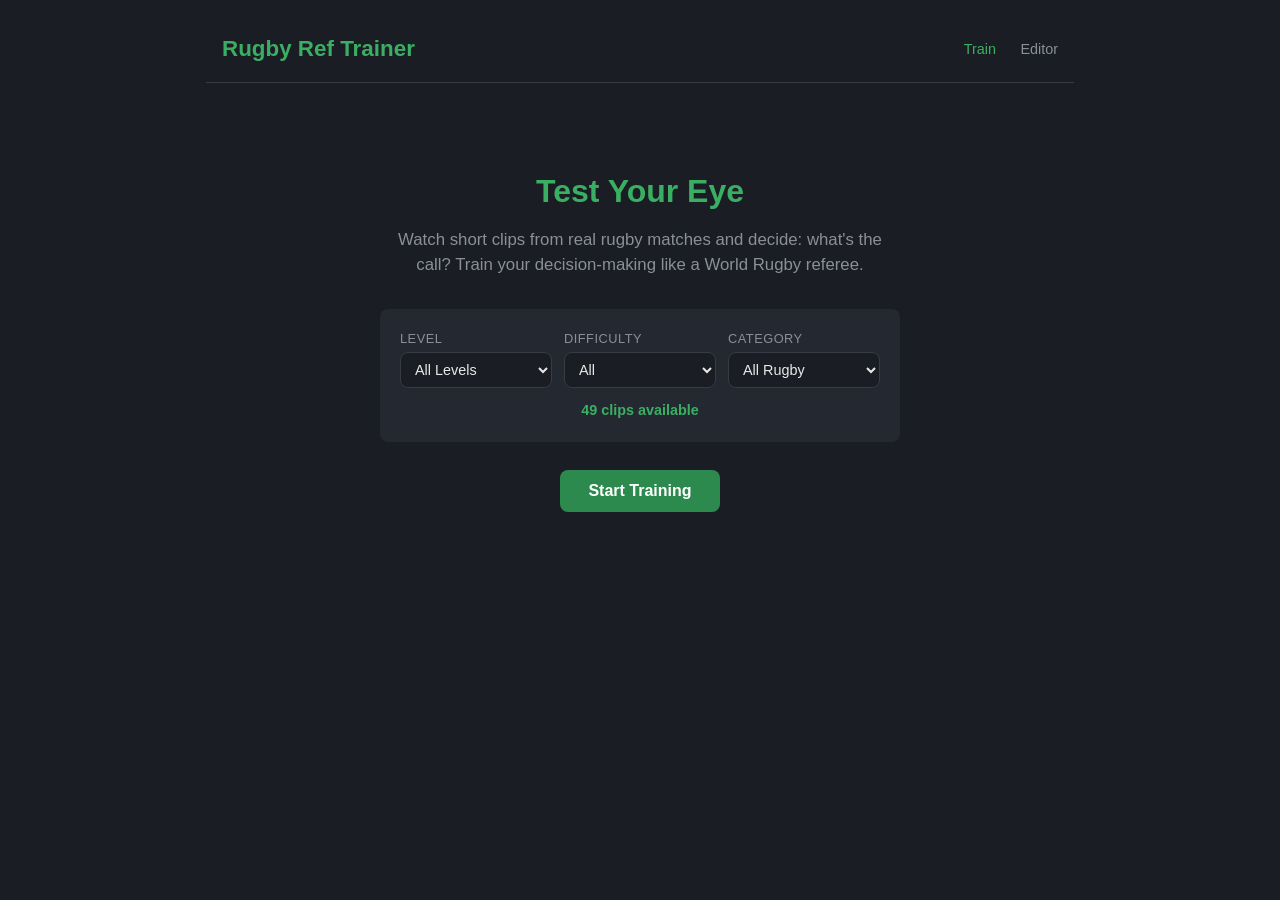
<file: index.html>
<!DOCTYPE html>
<html lang="en">
<head>
  <meta charset="UTF-8">
  <meta name="viewport" content="width=device-width, initial-scale=1.0">
  <title>Rugby Ref Trainer</title>
  <link rel="stylesheet" href="css/style.css">
</head>
<body>
  <div class="container">
    <header>
      <h1>Rugby Ref Trainer</h1>
      <nav>
        <a href="index.html" class="active">Train</a>
        <a href="editor.html">Editor</a>
      </nav>
    </header>

    <!-- Welcome Screen -->
    <div id="welcome-screen" class="screen active">
      <div class="welcome">
        <h2>Test Your Eye</h2>
        <p>Watch short clips from real rugby matches and decide: what's the call? Train your decision-making like a World Rugby referee.</p>

        <div class="filters">
          <div class="filter-row">
            <div class="filter-group">
              <label for="filter-level">Level</label>
              <select id="filter-level">
                <option value="all">All Levels</option>
                <option value="international">International</option>
                <option value="premiership">Premiership</option>
                <option value="super rugby">Super Rugby</option>
                <option value="grassroots">Grassroots</option>
                <option value="educational">Educational</option>
              </select>
            </div>
            <div class="filter-group">
              <label for="filter-difficulty">Difficulty</label>
              <select id="filter-difficulty">
                <option value="all">All</option>
                <option value="easy">Easy</option>
                <option value="medium">Medium</option>
                <option value="hard">Hard</option>
              </select>
            </div>
            <div class="filter-group">
              <label for="filter-gender">Category</label>
              <select id="filter-gender">
                <option value="all">All Rugby</option>
                <option value="men">Men's</option>
                <option value="women">Women's</option>
                <option value="educational">Educational</option>
              </select>
            </div>
          </div>
          <p class="clip-count" id="clip-count">0 clips available</p>
        </div>

        <button id="start-btn" class="btn btn-primary">Start Training</button>
      </div>
    </div>

    <!-- Quiz Screen -->
    <div id="quiz-screen" class="screen">
      <div class="score-bar">
        <div class="stat">
          <span class="stat-label">Score</span>
          <span class="stat-value" id="score-value">0/0</span>
        </div>
        <div class="stat">
          <span class="stat-label">Accuracy</span>
          <span class="stat-value" id="accuracy-value">-</span>
        </div>
        <div class="stat">
          <span class="stat-label">Clip</span>
          <span class="stat-value" id="clip-progress">1/1</span>
        </div>
      </div>

      <div class="clip-info">
        <span class="clip-title" id="clip-title">Loading...</span>
        <div class="clip-meta">
          <span class="badge badge-medium" id="clip-difficulty">medium</span>
          <span class="badge badge-fullgame" id="clip-mode" style="display: none;">Full Game</span>
          <span id="clip-level" style="color: var(--text-muted); font-size: 0.8rem;"></span>
        </div>
      </div>

      <div class="player-wrapper">
        <div id="yt-player"></div>
        <div id="buildup-indicator" class="buildup-indicator" style="display: none;">
          <div class="buildup-pulse"></div>
          <span>Watch the play...</span>
        </div>
      </div>

      <div style="text-align: center; margin-bottom: 12px;">
        <button id="make-call-btn" class="btn btn-primary">Make Your Call</button>
      </div>

      <div id="decision-area" class="decision-area" style="display: none;"></div>

      <div id="result-card" class="result-card" style="display: none;"></div>

      <div class="result-actions" id="result-actions">
        <button id="replay-btn" class="btn btn-secondary">Replay Clip</button>
        <button id="watch-ref-btn" class="btn btn-watch-ref" style="display: none;">Watch Ref Decision</button>
        <button id="next-btn" class="btn btn-primary">Next Clip</button>
      </div>
    </div>

    <!-- Empty State -->
    <div id="empty-screen" class="screen">
      <div class="empty-state">
        <h2>No Clips Yet</h2>
        <p>Add some clips via the Editor to start training.</p>
        <a href="editor.html" class="btn btn-primary">Go to Editor</a>
      </div>
    </div>

    <!-- Summary Screen -->
    <div id="summary-screen" class="screen">
      <div class="summary">
        <h2>Session Complete</h2>
        <div class="big-score" id="final-score">0%</div>
        <p class="final-message" id="final-message"></p>
        <p id="final-detail">0 correct out of 0 clips</p>
        <div class="breakdown" id="breakdown"></div>
        <div class="clip-review" id="clip-review"></div>
        <div style="margin-top: 32px;">
          <button id="restart-btn" class="btn btn-primary">Train Again</button>
        </div>
      </div>
    </div>
  </div>

  <div class="toast" id="toast"></div>

  <script src="js/clips.js"></script>
  <script src="js/youtube.js"></script>
  <script src="js/app.js"></script>
</body>
</html>
</file>
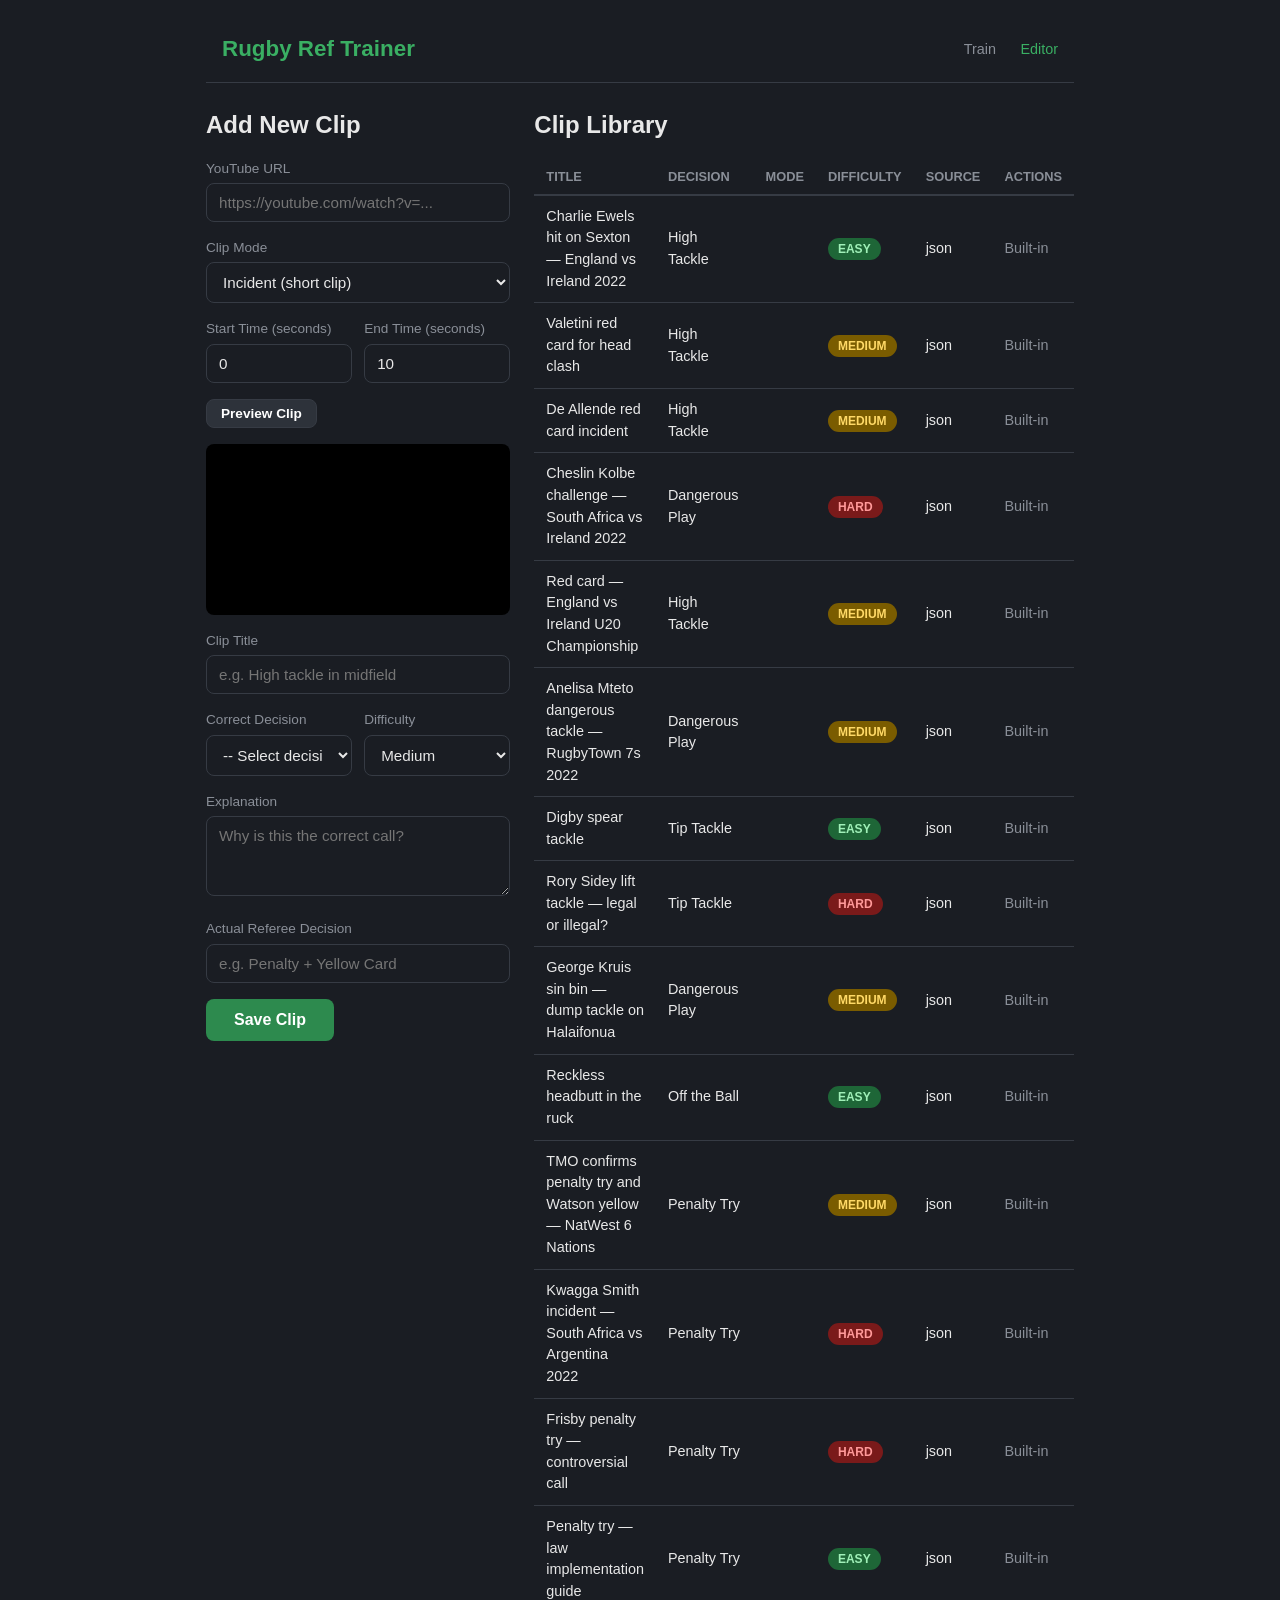
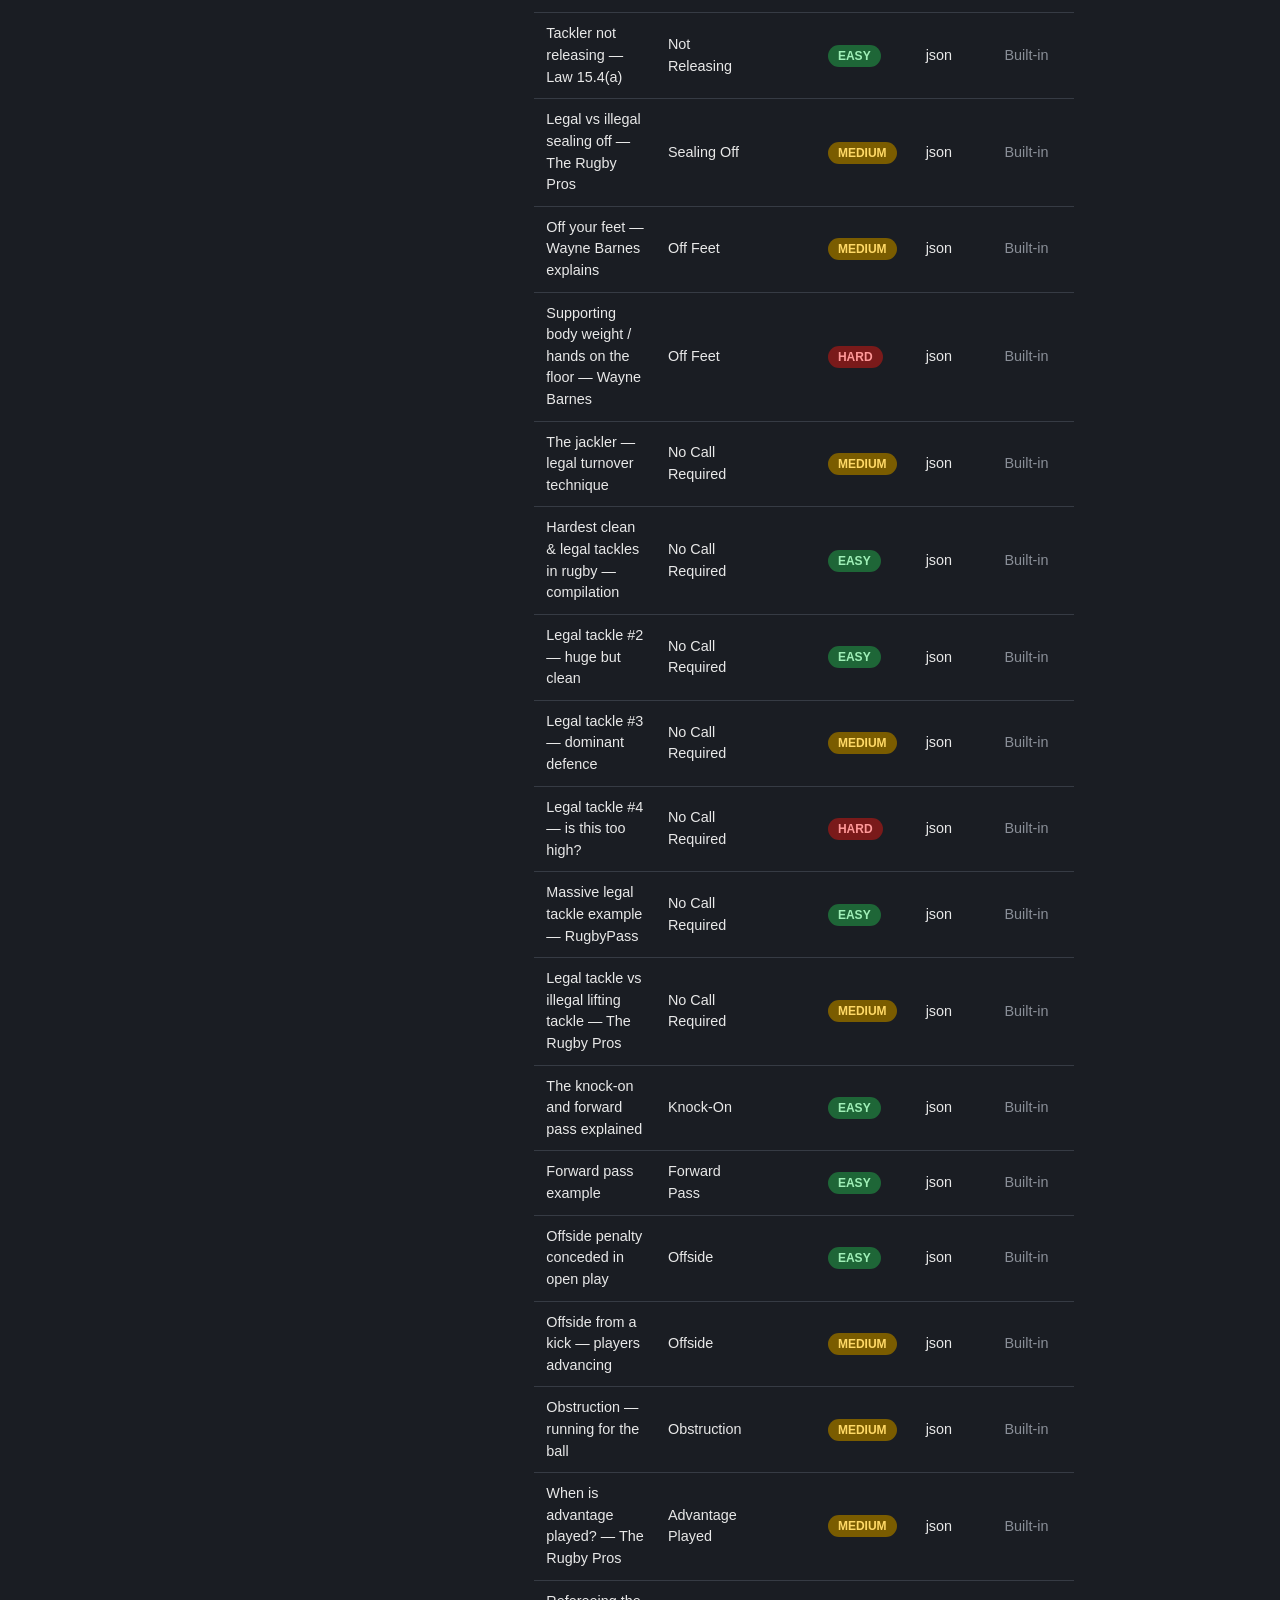
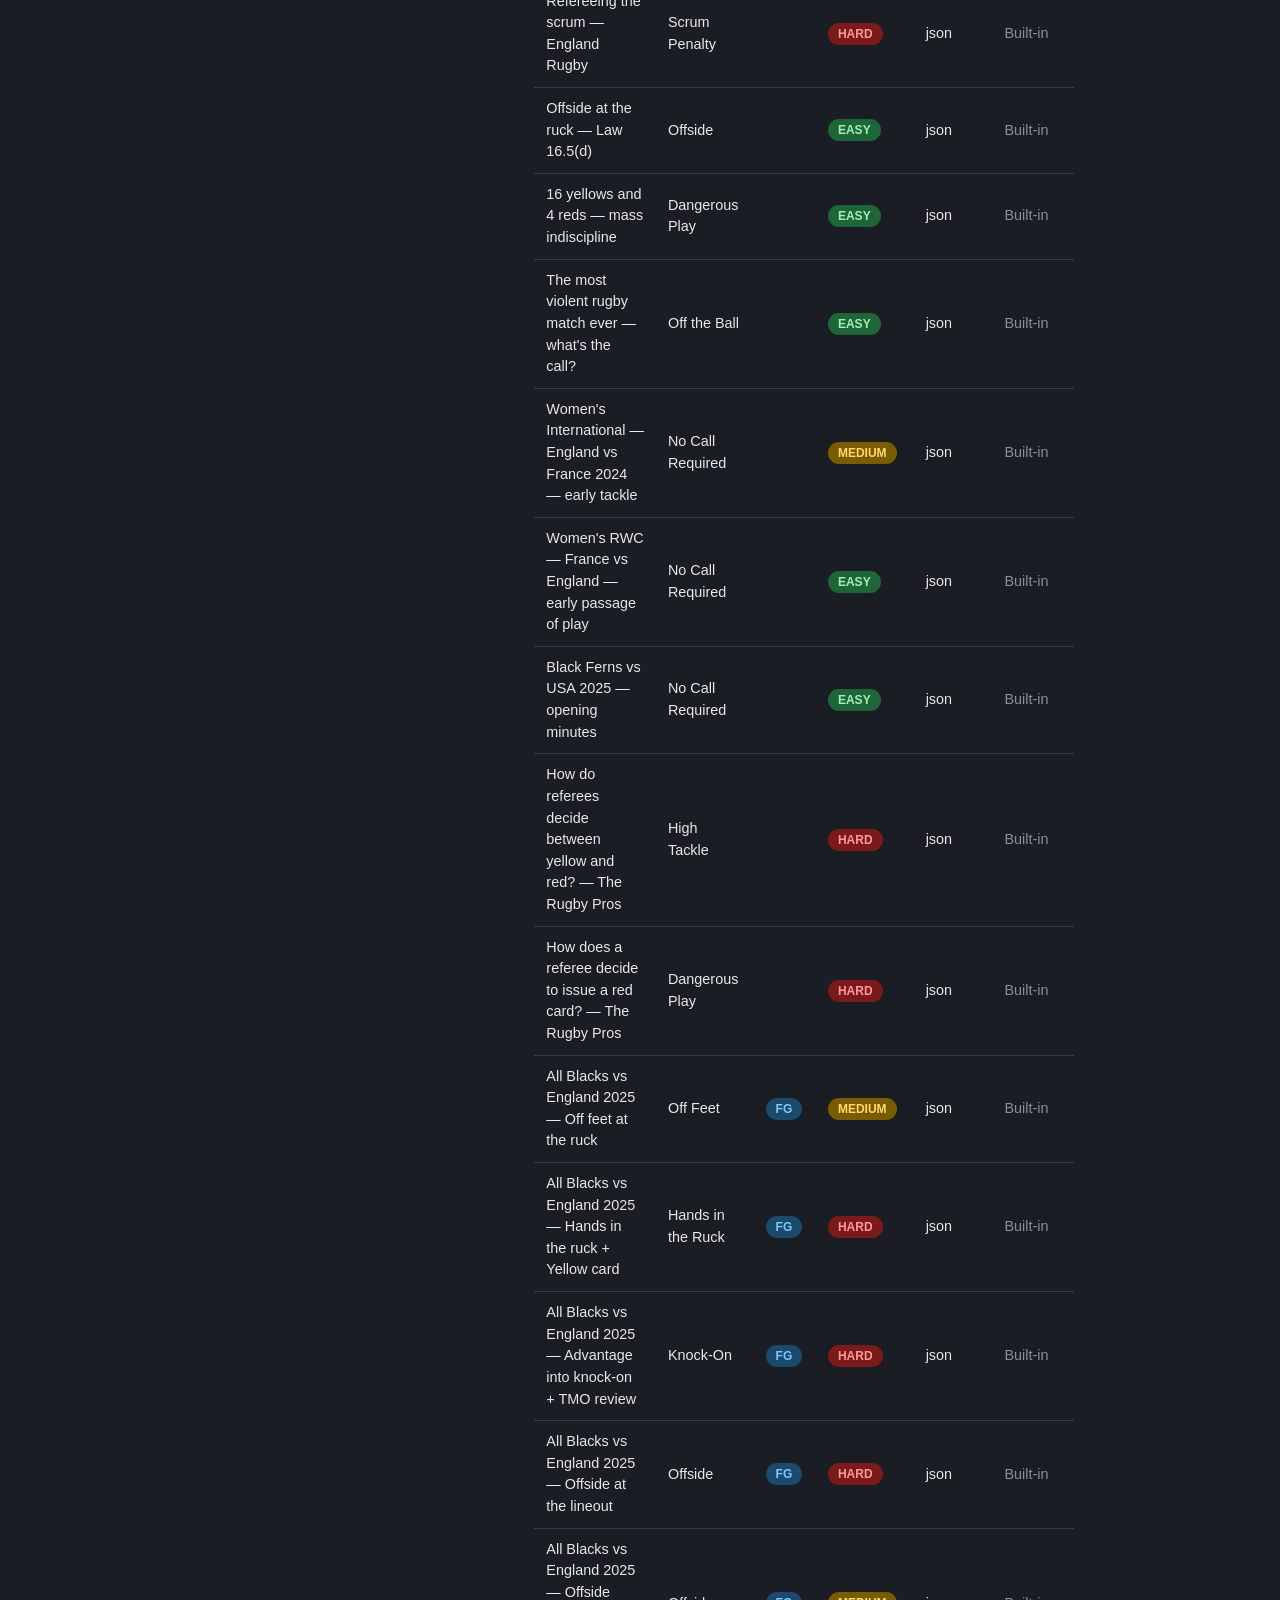
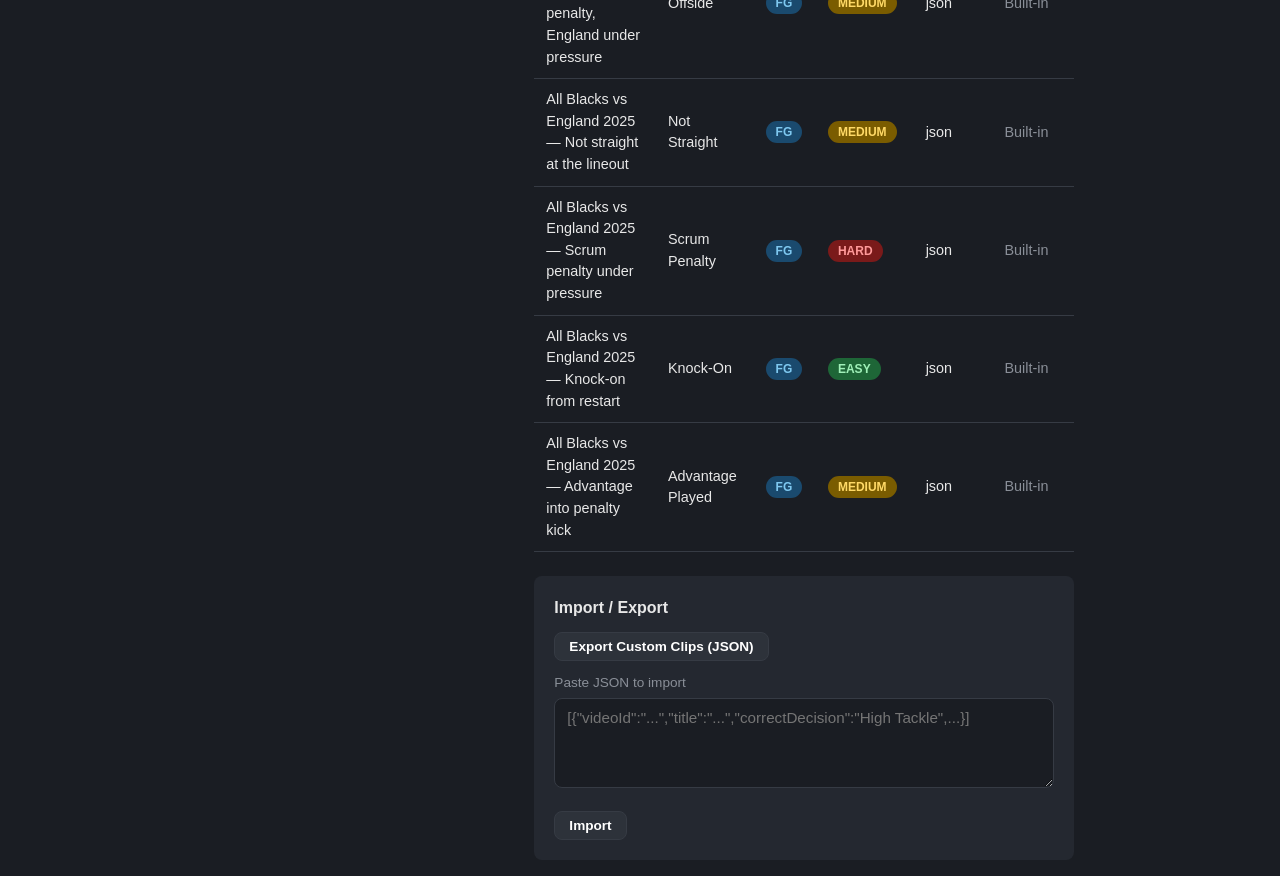
<file: editor.html>
<!DOCTYPE html>
<html lang="en">
<head>
  <meta charset="UTF-8">
  <meta name="viewport" content="width=device-width, initial-scale=1.0">
  <title>Clip Editor — Rugby Ref Trainer</title>
  <link rel="stylesheet" href="css/style.css">
</head>
<body>
  <div class="container">
    <header>
      <h1>Rugby Ref Trainer</h1>
      <nav>
        <a href="index.html">Train</a>
        <a href="editor.html" class="active">Editor</a>
      </nav>
    </header>

    <div class="editor-layout">
      <!-- Left: Form -->
      <div>
        <h2 id="form-title" style="margin-bottom: 16px;">Add New Clip</h2>
        <form id="clip-form">
          <div class="form-group">
            <label for="url-input">YouTube URL</label>
            <input type="text" id="url-input" placeholder="https://youtube.com/watch?v=..." required>
          </div>

          <div class="form-group">
            <label for="mode-select">Clip Mode</label>
            <select id="mode-select">
              <option value="incident">Incident (short clip)</option>
              <option value="fullgame">Full Game (build-up + decision moment)</option>
            </select>
          </div>

          <!-- Incident mode times -->
          <div id="incident-times" class="form-row">
            <div class="form-group">
              <label for="start-input">Start Time (seconds)</label>
              <input type="number" id="start-input" min="0" step="0.5" value="0">
            </div>
            <div class="form-group">
              <label for="end-input">End Time (seconds)</label>
              <input type="number" id="end-input" min="0" step="0.5" value="10">
            </div>
          </div>

          <!-- Full game mode times -->
          <div id="fullgame-times" style="display: none;">
            <div class="form-row" style="margin-bottom: 12px;">
              <div class="form-group">
                <label for="buildup-input">Build-up Start (seconds)</label>
                <input type="number" id="buildup-input" min="0" step="0.5" value="0">
              </div>
              <div class="form-group">
                <label for="whistle-input">Decision Moment (seconds)</label>
                <input type="number" id="whistle-input" min="0" step="0.5" value="25">
              </div>
            </div>
            <div class="form-group">
              <label for="aftermath-input">Aftermath End (seconds)</label>
              <input type="number" id="aftermath-input" min="0" step="0.5" value="40">
              <small style="color: var(--text-muted);">When the ref signals, shows card, or replay ends</small>
            </div>
          </div>

          <div style="margin-bottom: 16px;">
            <button type="button" id="preview-btn" class="btn btn-secondary btn-small">Preview Clip</button>
            <button type="button" id="preview-aftermath-btn" class="btn btn-secondary btn-small" style="display: none;">Preview Aftermath</button>
          </div>

          <div class="player-wrapper" style="margin-bottom: 16px;">
            <div id="editor-player"></div>
          </div>

          <div class="form-group">
            <label for="title-input">Clip Title</label>
            <input type="text" id="title-input" placeholder="e.g. High tackle in midfield">
          </div>

          <div class="form-row">
            <div class="form-group">
              <label for="decision-select">Correct Decision</label>
              <select id="decision-select" required></select>
            </div>
            <div class="form-group">
              <label for="difficulty-select">Difficulty</label>
              <select id="difficulty-select">
                <option value="easy">Easy</option>
                <option value="medium" selected>Medium</option>
                <option value="hard">Hard</option>
              </select>
            </div>
          </div>

          <div class="form-group">
            <label for="explanation-input">Explanation</label>
            <textarea id="explanation-input" placeholder="Why is this the correct call?"></textarea>
          </div>

          <div class="form-group">
            <label for="ref-call-input">Actual Referee Decision</label>
            <input type="text" id="ref-call-input" placeholder="e.g. Penalty + Yellow Card">
          </div>

          <div class="form-actions">
            <button type="submit" class="btn btn-primary">Save Clip</button>
            <button type="button" id="cancel-btn" class="btn btn-secondary" style="display: none;">Cancel</button>
          </div>
        </form>
      </div>

      <!-- Right: Clip list + Import/Export -->
      <div>
        <h2 style="margin-bottom: 16px;">Clip Library</h2>
        <div id="clip-list"></div>

        <div class="io-area">
          <h3>Import / Export</h3>
          <div class="btn-row">
            <button id="export-btn" class="btn btn-secondary btn-small">Export Custom Clips (JSON)</button>
          </div>
          <div class="form-group" style="margin-top: 12px;">
            <label for="import-area">Paste JSON to import</label>
            <textarea id="import-area" rows="4" placeholder='[{"videoId":"...","title":"...","correctDecision":"High Tackle",...}]'></textarea>
          </div>
          <button id="import-btn" class="btn btn-secondary btn-small">Import</button>
        </div>
      </div>
    </div>
  </div>

  <div class="toast" id="toast"></div>

  <script src="js/clips.js"></script>
  <script src="js/youtube.js"></script>
  <script src="js/editor.js"></script>
</body>
</html>
</file>
<file: css/style.css>
/* Rugby Referee Trainer — Dark Rugby Theme */
:root {
  --bg: #1a1d23;
  --bg-card: #242830;
  --bg-hover: #2d323a;
  --green: #2d8a4e;
  --green-light: #3aaf63;
  --green-dark: #1e6637;
  --red: #c0392b;
  --red-light: #e74c3c;
  --yellow: #f39c12;
  --text: #e8e8e8;
  --text-muted: #8a8f98;
  --border: #363b44;
  --radius: 8px;
  --shadow: 0 2px 8px rgba(0, 0, 0, 0.3);
}

* { margin: 0; padding: 0; box-sizing: border-box; }

body {
  font-family: -apple-system, BlinkMacSystemFont, 'Segoe UI', Roboto, sans-serif;
  background: var(--bg);
  color: var(--text);
  min-height: 100vh;
  line-height: 1.5;
}

/* Layout */
.container {
  max-width: 900px;
  margin: 0 auto;
  padding: 16px;
}

header {
  display: flex;
  align-items: center;
  justify-content: space-between;
  padding: 16px;
  border-bottom: 1px solid var(--border);
  margin-bottom: 24px;
}

header h1 {
  font-size: 1.4rem;
  font-weight: 700;
  color: var(--green-light);
}

header nav a {
  color: var(--text-muted);
  text-decoration: none;
  margin-left: 20px;
  font-size: 0.9rem;
  transition: color 0.2s;
}

header nav a:hover { color: var(--text); }
header nav a.active { color: var(--green-light); }

/* Player */
.player-wrapper {
  position: relative;
  width: 100%;
  padding-top: 56.25%;
  background: #000;
  border-radius: var(--radius);
  overflow: hidden;
  margin-bottom: 20px;
}

.player-wrapper iframe,
.player-wrapper > div {
  position: absolute;
  top: 0;
  left: 0;
  width: 100%;
  height: 100%;
}

/* Build-up indicator overlay */
.buildup-indicator {
  position: absolute;
  top: 12px;
  left: 12px;
  display: flex;
  align-items: center;
  gap: 8px;
  padding: 6px 14px;
  background: rgba(0, 0, 0, 0.7);
  border-radius: 20px;
  z-index: 10;
  font-size: 0.85rem;
  color: var(--yellow);
  font-weight: 600;
  pointer-events: none;
}

.buildup-pulse {
  width: 8px;
  height: 8px;
  border-radius: 50%;
  background: var(--yellow);
  animation: blink 1.2s ease-in-out infinite;
}

@keyframes blink {
  0%, 100% { opacity: 1; }
  50% { opacity: 0.3; }
}

/* Full game mode badge */
.badge-fullgame {
  background: #1a4a6e;
  color: #7ec8f0;
}

/* Watch Ref Decision button */
.btn-watch-ref {
  background: #1a4a6e;
  border: 1px solid #2d6a9e;
  color: #7ec8f0;
}

.btn-watch-ref:hover {
  background: #2d6a9e;
}

/* Screens */
.screen { display: none; }
.screen.active { display: block; }

/* Welcome */
.welcome {
  text-align: center;
  padding: 60px 20px;
}

.welcome h2 {
  font-size: 2rem;
  margin-bottom: 12px;
  color: var(--green-light);
}

.welcome > p {
  color: var(--text-muted);
  max-width: 500px;
  margin: 0 auto 32px;
  font-size: 1.05rem;
}

/* Filters */
.filters {
  max-width: 520px;
  margin: 0 auto 28px;
  background: var(--bg-card);
  border-radius: var(--radius);
  padding: 20px;
}

.filter-row {
  display: grid;
  grid-template-columns: 1fr 1fr 1fr;
  gap: 12px;
}

.filter-group {
  text-align: left;
}

.filter-group label {
  display: block;
  font-size: 0.8rem;
  color: var(--text-muted);
  margin-bottom: 4px;
  text-transform: uppercase;
  letter-spacing: 0.5px;
}

.filter-group select {
  width: 100%;
  padding: 8px 10px;
  background: var(--bg);
  border: 1px solid var(--border);
  border-radius: var(--radius);
  color: var(--text);
  font-size: 0.9rem;
}

.filter-group select:focus {
  outline: none;
  border-color: var(--green);
}

.clip-count {
  text-align: center;
  margin-top: 12px;
  color: var(--green-light);
  font-weight: 600;
  font-size: 0.9rem;
}

@media (max-width: 500px) {
  .filter-row { grid-template-columns: 1fr; }
}

/* Buttons */
.btn {
  display: inline-block;
  padding: 12px 28px;
  border: none;
  border-radius: var(--radius);
  font-size: 1rem;
  font-weight: 600;
  cursor: pointer;
  transition: all 0.2s;
  text-decoration: none;
  color: #fff;
}

.btn-primary { background: var(--green); }
.btn-primary:hover { background: var(--green-light); }
.btn-secondary { background: var(--bg-hover); border: 1px solid var(--border); }
.btn-secondary:hover { background: var(--border); }
.btn-danger { background: var(--red); }
.btn-danger:hover { background: var(--red-light); }
.btn-small { padding: 6px 14px; font-size: 0.85rem; }

.btn:disabled {
  opacity: 0.4;
  cursor: not-allowed;
}

/* Decision Grid */
.decision-area {
  margin-top: 16px;
}

.decision-area h3 {
  font-size: 1.1rem;
  margin-bottom: 16px;
  text-align: center;
  color: var(--text-muted);
}

.category-group {
  margin-bottom: 16px;
}

.category-group h4 {
  font-size: 0.8rem;
  text-transform: uppercase;
  letter-spacing: 1px;
  color: var(--text-muted);
  margin-bottom: 8px;
  padding-bottom: 4px;
  border-bottom: 1px solid var(--border);
}

.decision-buttons {
  display: flex;
  flex-wrap: wrap;
  gap: 8px;
}

.decision-btn {
  padding: 8px 16px;
  background: var(--bg-hover);
  border: 1px solid var(--border);
  border-radius: var(--radius);
  color: var(--text);
  cursor: pointer;
  font-size: 0.9rem;
  transition: all 0.15s;
}

.decision-btn:hover {
  background: var(--green-dark);
  border-color: var(--green);
}

.decision-btn.correct {
  background: var(--green);
  border-color: var(--green-light);
  color: #fff;
  animation: pulse 0.4s;
}

.decision-btn.incorrect {
  background: var(--red);
  border-color: var(--red-light);
  color: #fff;
}

.decision-btn.was-correct {
  outline: 2px solid var(--green-light);
  outline-offset: 2px;
}

@keyframes pulse {
  0% { transform: scale(1); }
  50% { transform: scale(1.05); }
  100% { transform: scale(1); }
}

/* Result */
.result-card {
  background: var(--bg-card);
  border-radius: var(--radius);
  padding: 24px;
  margin-top: 20px;
  border-left: 4px solid var(--green);
}

.result-card.wrong {
  border-left-color: var(--red);
}

.result-card h3 { margin-bottom: 8px; }
.result-card .correct-text { color: var(--green-light); }
.result-card .incorrect-text { color: var(--red-light); }
.result-card .explanation { color: var(--text-muted); margin-top: 8px; }
.result-card .ref-call { color: var(--yellow); margin-top: 8px; font-size: 0.9rem; }

.result-actions {
  display: flex;
  gap: 12px;
  margin-top: 20px;
}

/* Score Bar */
.score-bar {
  display: flex;
  align-items: center;
  gap: 20px;
  padding: 12px 20px;
  background: var(--bg-card);
  border-radius: var(--radius);
  margin-bottom: 20px;
  font-size: 0.9rem;
}

.score-bar .stat { display: flex; align-items: center; gap: 6px; }
.score-bar .stat-value { font-weight: 700; color: var(--green-light); }
.score-bar .stat-label { color: var(--text-muted); }

/* Session Summary */
.summary {
  text-align: center;
  padding: 40px 20px;
}

.summary h2 {
  font-size: 1.8rem;
  margin-bottom: 8px;
}

.summary .big-score {
  font-size: 4rem;
  font-weight: 800;
  color: var(--green-light);
  margin: 20px 0;
}

.summary .breakdown {
  text-align: left;
  max-width: 400px;
  margin: 24px auto;
}

.summary .final-message {
  font-size: 1.1rem;
  font-weight: 600;
  margin-bottom: 4px;
  color: var(--text-muted);
}

.summary .breakdown-title {
  font-size: 1rem;
  font-weight: 600;
  margin-bottom: 12px;
  padding-bottom: 8px;
  border-bottom: 1px solid var(--border);
  text-align: left;
}

.summary .breakdown-row {
  padding: 8px 0;
  border-bottom: 1px solid var(--border);
  font-size: 0.95rem;
}

.summary .breakdown-info {
  display: flex;
  justify-content: space-between;
  margin-bottom: 4px;
}

.summary .breakdown-row .cat-name { color: var(--text-muted); }
.summary .breakdown-row .cat-score { font-weight: 600; }

.progress-bar {
  width: 100%;
  height: 6px;
  background: var(--bg);
  border-radius: 3px;
  overflow: hidden;
}

.progress-fill {
  height: 100%;
  border-radius: 3px;
  transition: width 0.5s ease;
}

/* Clip Review */
.clip-review {
  text-align: left;
  max-width: 600px;
  margin: 24px auto;
}

.review-row {
  display: flex;
  align-items: flex-start;
  gap: 12px;
  padding: 10px 12px;
  border-radius: var(--radius);
  margin-bottom: 6px;
  background: var(--bg-card);
}

.review-row.review-correct { border-left: 3px solid var(--green); }
.review-row.review-wrong { border-left: 3px solid var(--red); }

.review-icon {
  font-size: 1.1rem;
  font-weight: 700;
  min-width: 20px;
  text-align: center;
}

.review-correct .review-icon { color: var(--green-light); }
.review-wrong .review-icon { color: var(--red-light); }

.review-title {
  font-size: 0.9rem;
  font-weight: 500;
  margin-bottom: 2px;
}

.review-answer {
  font-size: 0.8rem;
  color: var(--text-muted);
}

.review-answer .correct-text { color: var(--green-light); }
.review-answer .incorrect-text { color: var(--red-light); }

/* Clip Info */
.clip-info {
  display: flex;
  align-items: center;
  justify-content: space-between;
  margin-bottom: 12px;
}

.clip-info .clip-title { font-weight: 600; font-size: 1.05rem; }

.clip-info .clip-meta {
  display: flex;
  gap: 12px;
  font-size: 0.8rem;
  color: var(--text-muted);
}

.badge {
  display: inline-block;
  padding: 2px 10px;
  border-radius: 20px;
  font-size: 0.75rem;
  font-weight: 600;
  text-transform: uppercase;
}

.badge-easy { background: #1e6637; color: #a0f0b8; }
.badge-medium { background: #7a5c00; color: #ffd966; }
.badge-hard { background: #7a1a1a; color: #ff9999; }

/* Empty state */
.empty-state {
  text-align: center;
  padding: 60px 20px;
  color: var(--text-muted);
}

.empty-state p { margin-bottom: 16px; }

/* ============ EDITOR ============ */
.editor-layout {
  display: grid;
  grid-template-columns: 1fr 1fr;
  gap: 24px;
}

@media (max-width: 768px) {
  .editor-layout { grid-template-columns: 1fr; }
}

.form-group {
  margin-bottom: 16px;
}

.form-group label {
  display: block;
  font-size: 0.85rem;
  color: var(--text-muted);
  margin-bottom: 4px;
  font-weight: 500;
}

.form-group input,
.form-group select,
.form-group textarea {
  width: 100%;
  padding: 10px 12px;
  background: var(--bg);
  border: 1px solid var(--border);
  border-radius: var(--radius);
  color: var(--text);
  font-size: 0.95rem;
  font-family: inherit;
}

.form-group input:focus,
.form-group select:focus,
.form-group textarea:focus {
  outline: none;
  border-color: var(--green);
}

.form-group textarea { resize: vertical; min-height: 80px; }

.form-row {
  display: grid;
  grid-template-columns: 1fr 1fr;
  gap: 12px;
}

.form-actions {
  display: flex;
  gap: 8px;
  margin-top: 16px;
}

/* Clip table */
.clip-table {
  width: 100%;
  border-collapse: collapse;
  margin-top: 16px;
  font-size: 0.9rem;
}

.clip-table th {
  text-align: left;
  padding: 8px 12px;
  border-bottom: 2px solid var(--border);
  color: var(--text-muted);
  font-size: 0.8rem;
  text-transform: uppercase;
}

.clip-table td {
  padding: 10px 12px;
  border-bottom: 1px solid var(--border);
}

.clip-table tr:hover td { background: var(--bg-hover); }

.clip-table .actions { white-space: nowrap; }

/* Import/Export area */
.io-area {
  margin-top: 24px;
  padding: 20px;
  background: var(--bg-card);
  border-radius: var(--radius);
}

.io-area h3 { margin-bottom: 12px; font-size: 1rem; }
.io-area .btn-row { display: flex; gap: 8px; margin-top: 12px; }

/* Toast */
.toast {
  position: fixed;
  bottom: 24px;
  right: 24px;
  padding: 12px 20px;
  background: var(--green);
  color: #fff;
  border-radius: var(--radius);
  font-weight: 600;
  box-shadow: var(--shadow);
  transform: translateY(80px);
  opacity: 0;
  transition: all 0.3s;
  z-index: 1000;
}

.toast.show { transform: translateY(0); opacity: 1; }
.toast.error { background: var(--red); }

/* Responsive */
@media (max-width: 600px) {
  .container { padding: 12px; }
  header h1 { font-size: 1.1rem; }
  .welcome h2 { font-size: 1.5rem; }
  .score-bar { flex-wrap: wrap; gap: 10px; }
  .decision-btn { font-size: 0.8rem; padding: 6px 12px; }
  .result-actions { flex-direction: column; }
  .clip-info { flex-direction: column; align-items: flex-start; gap: 6px; }
}
</file>
